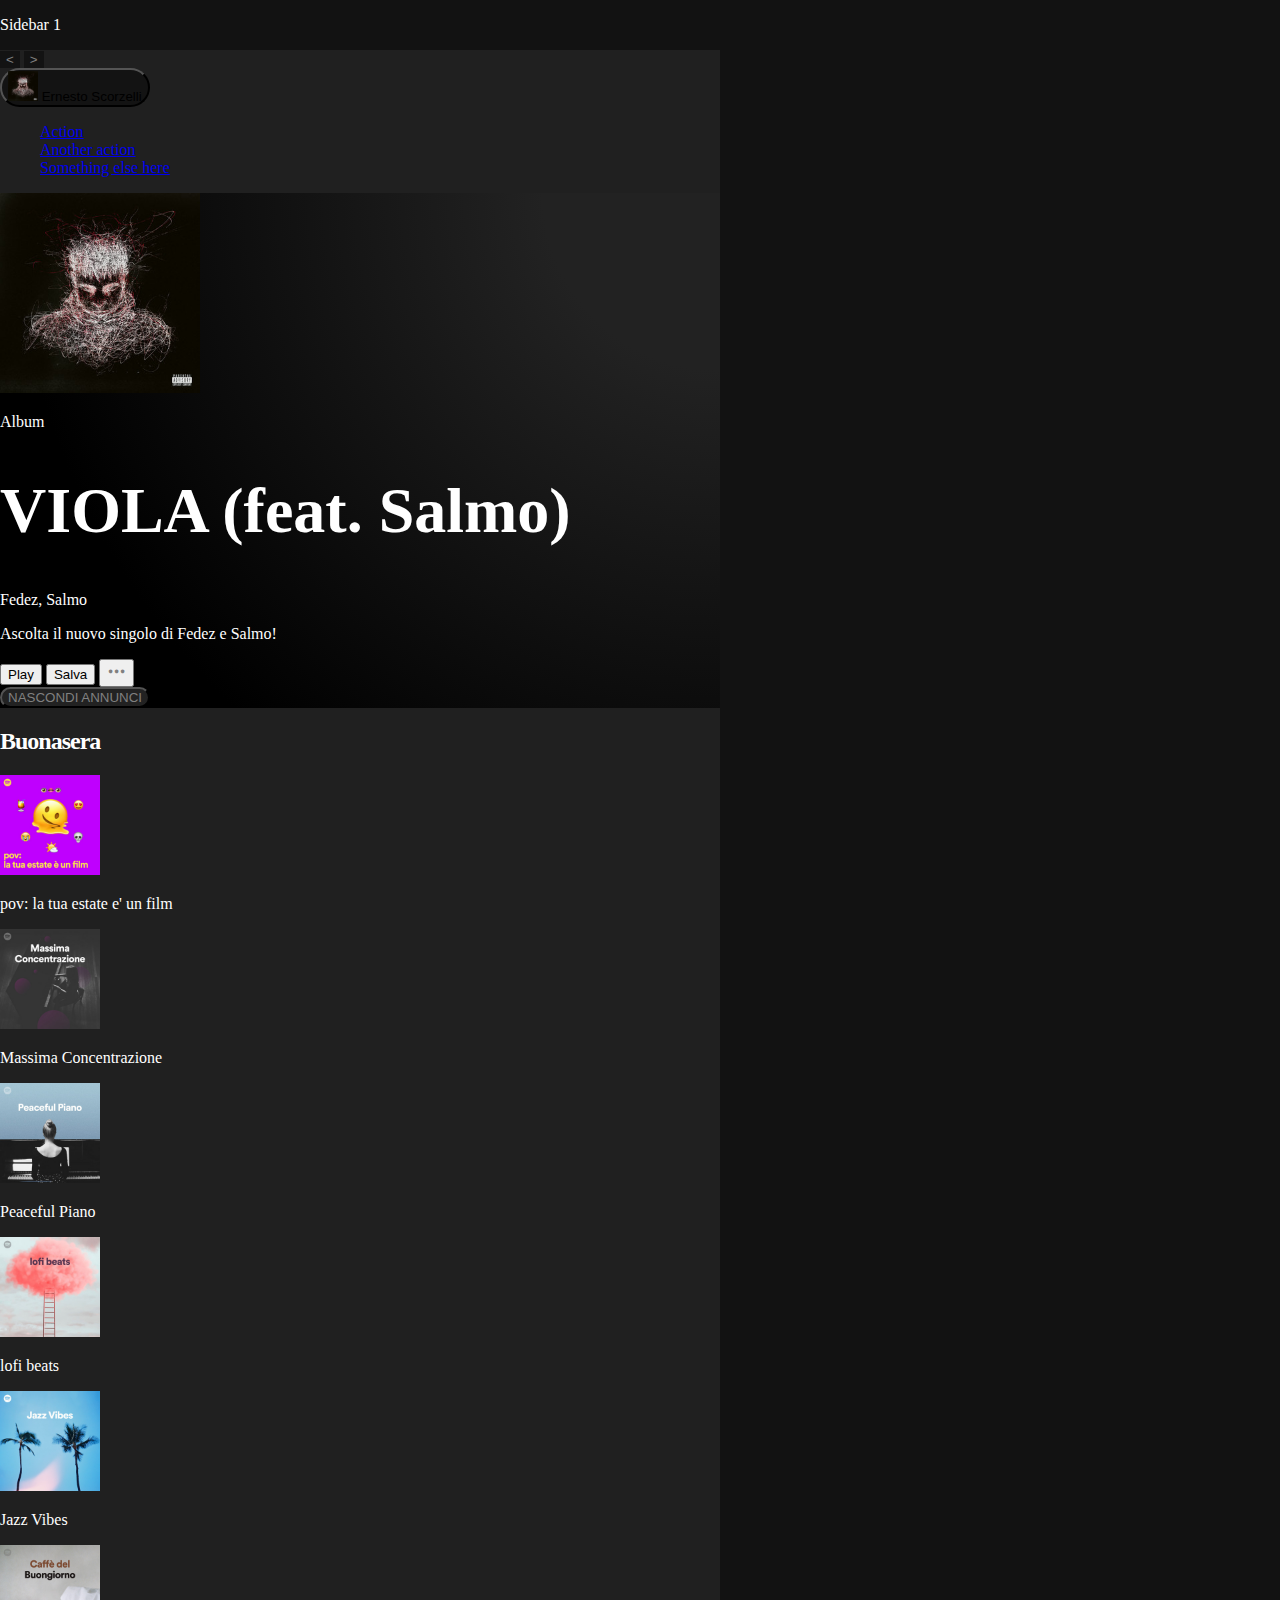
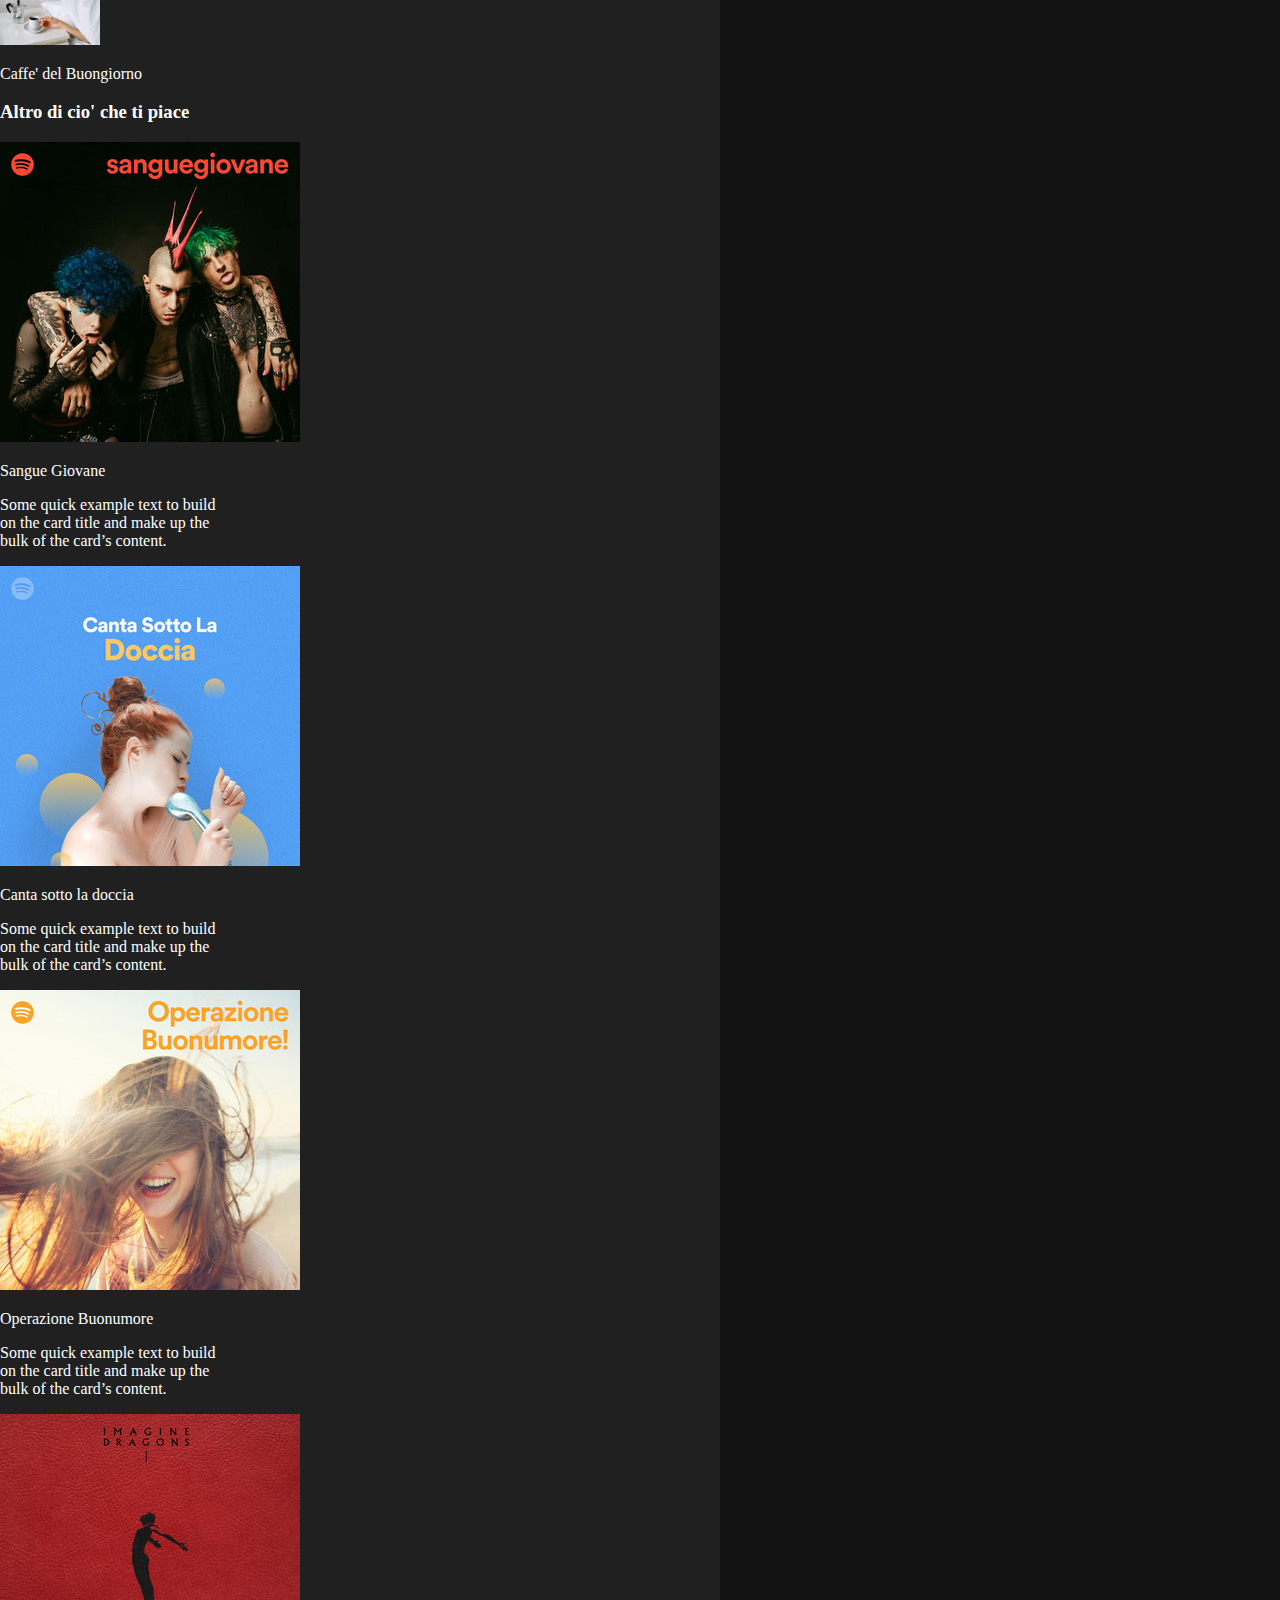
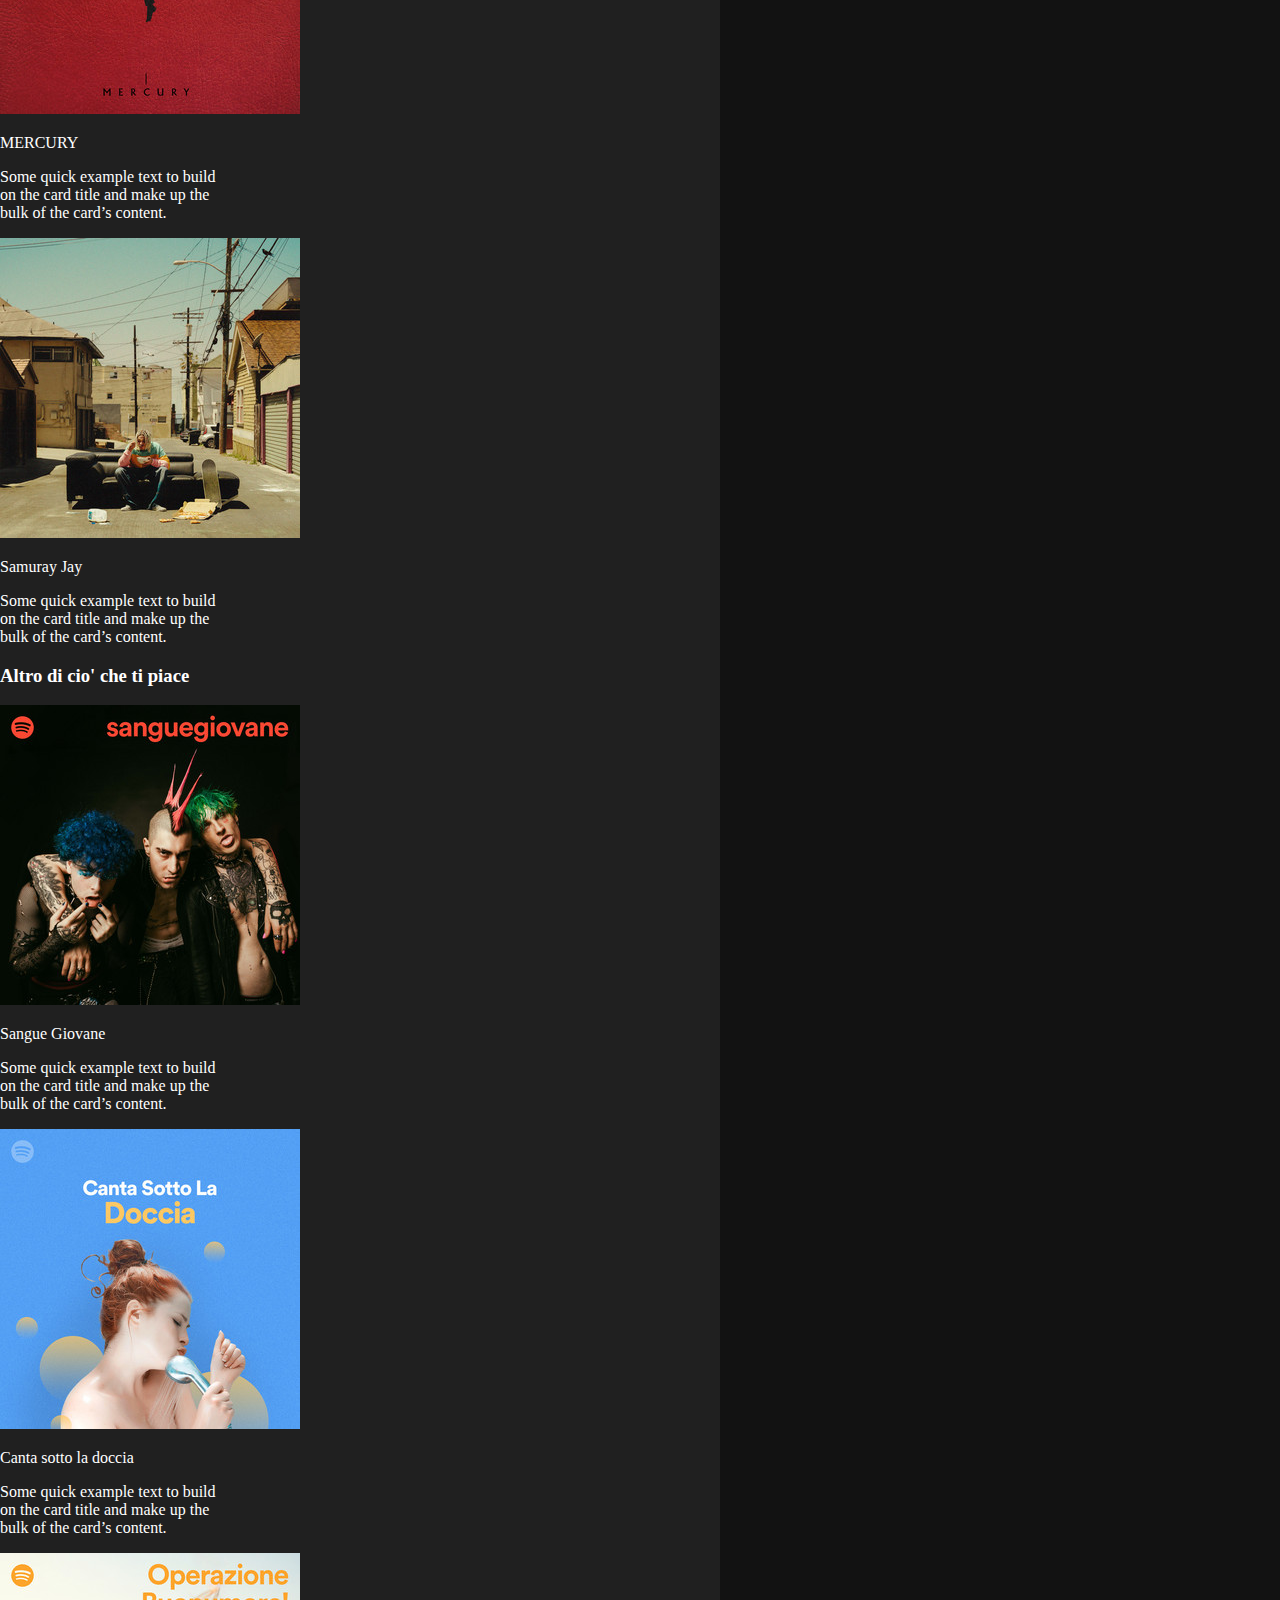
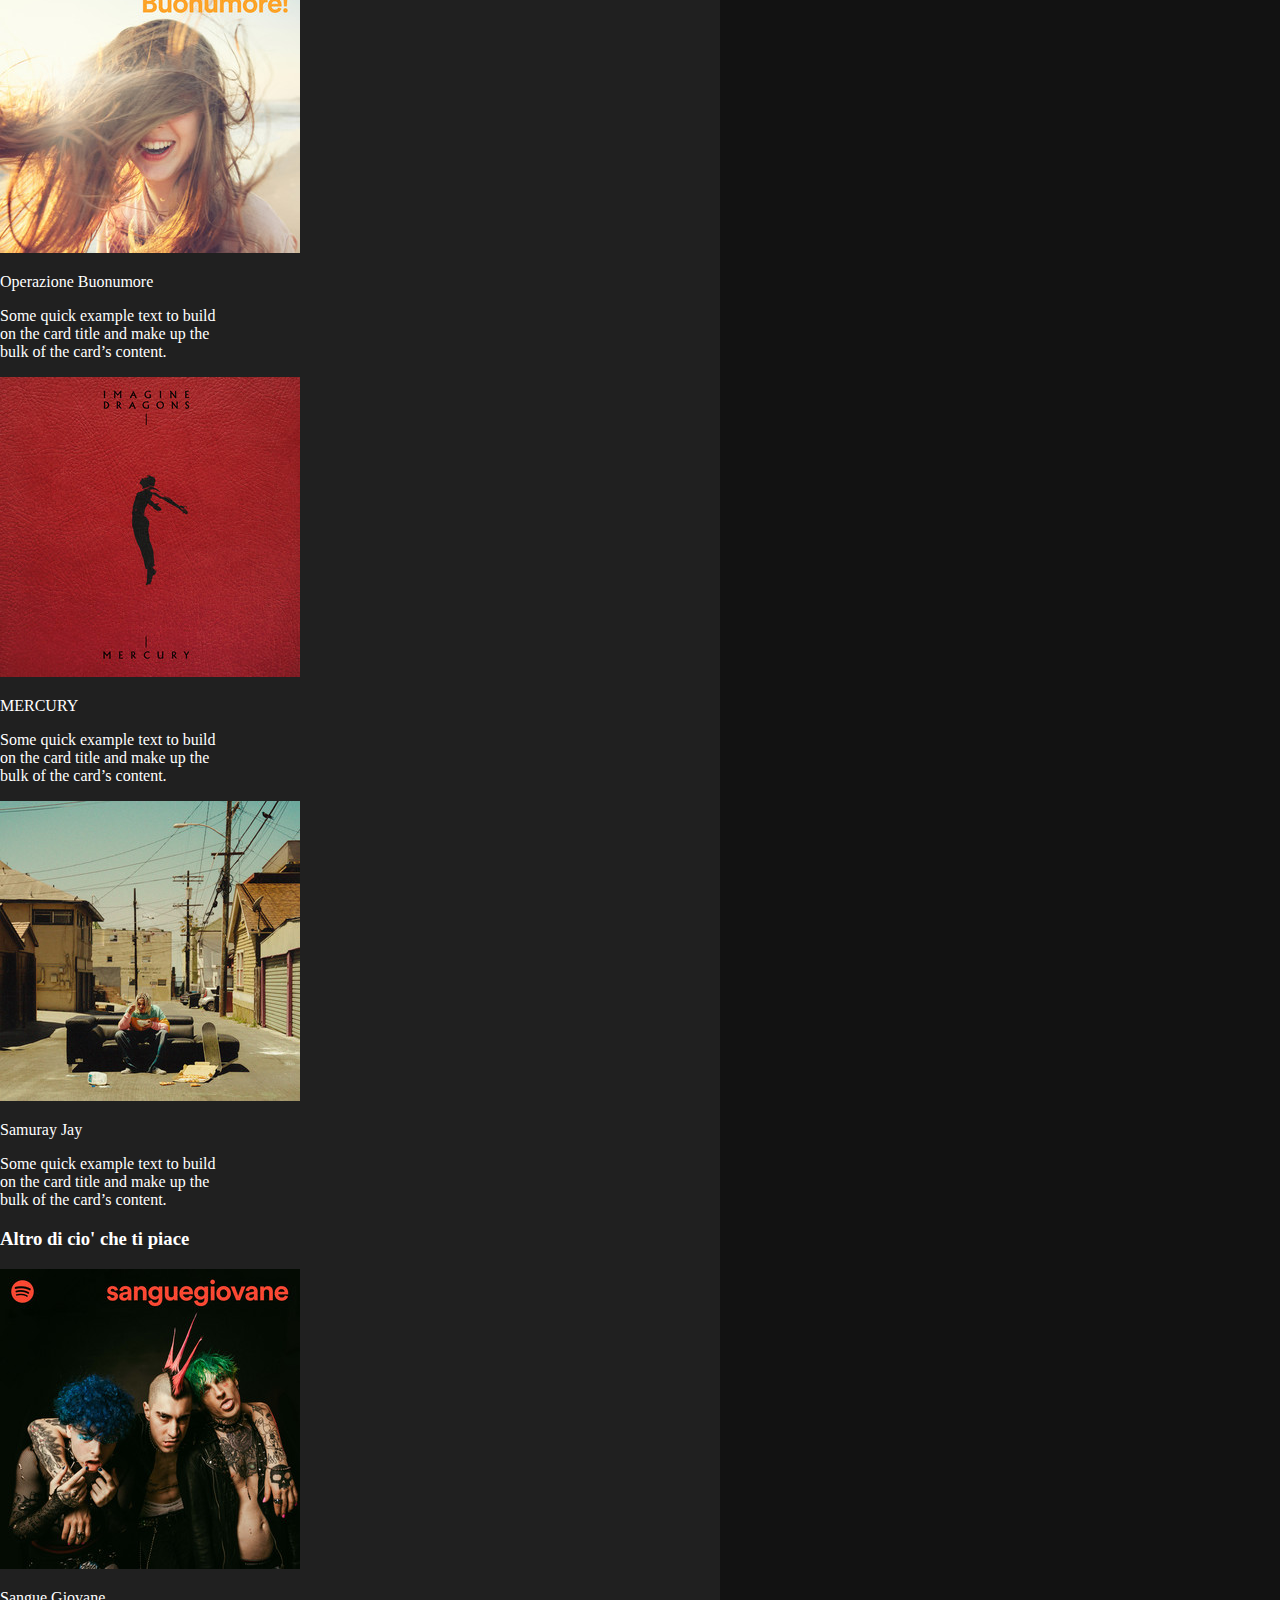
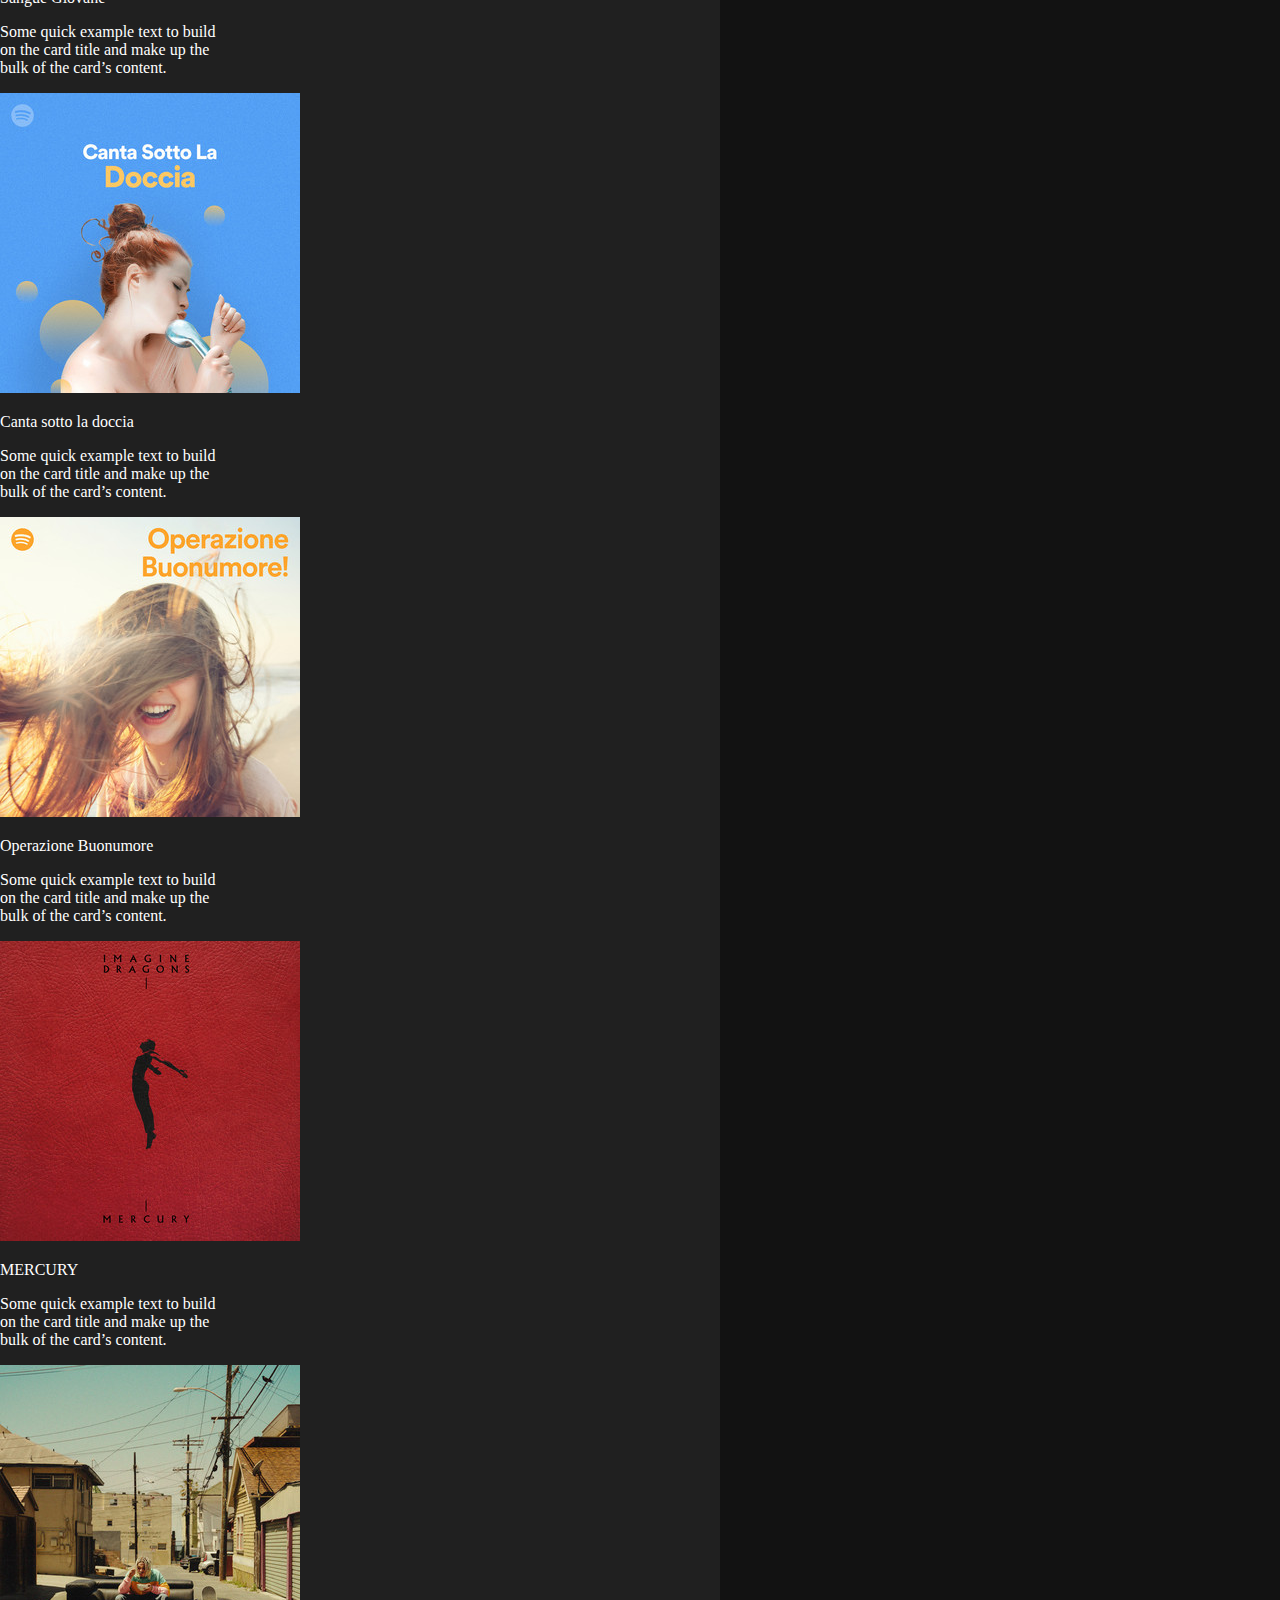
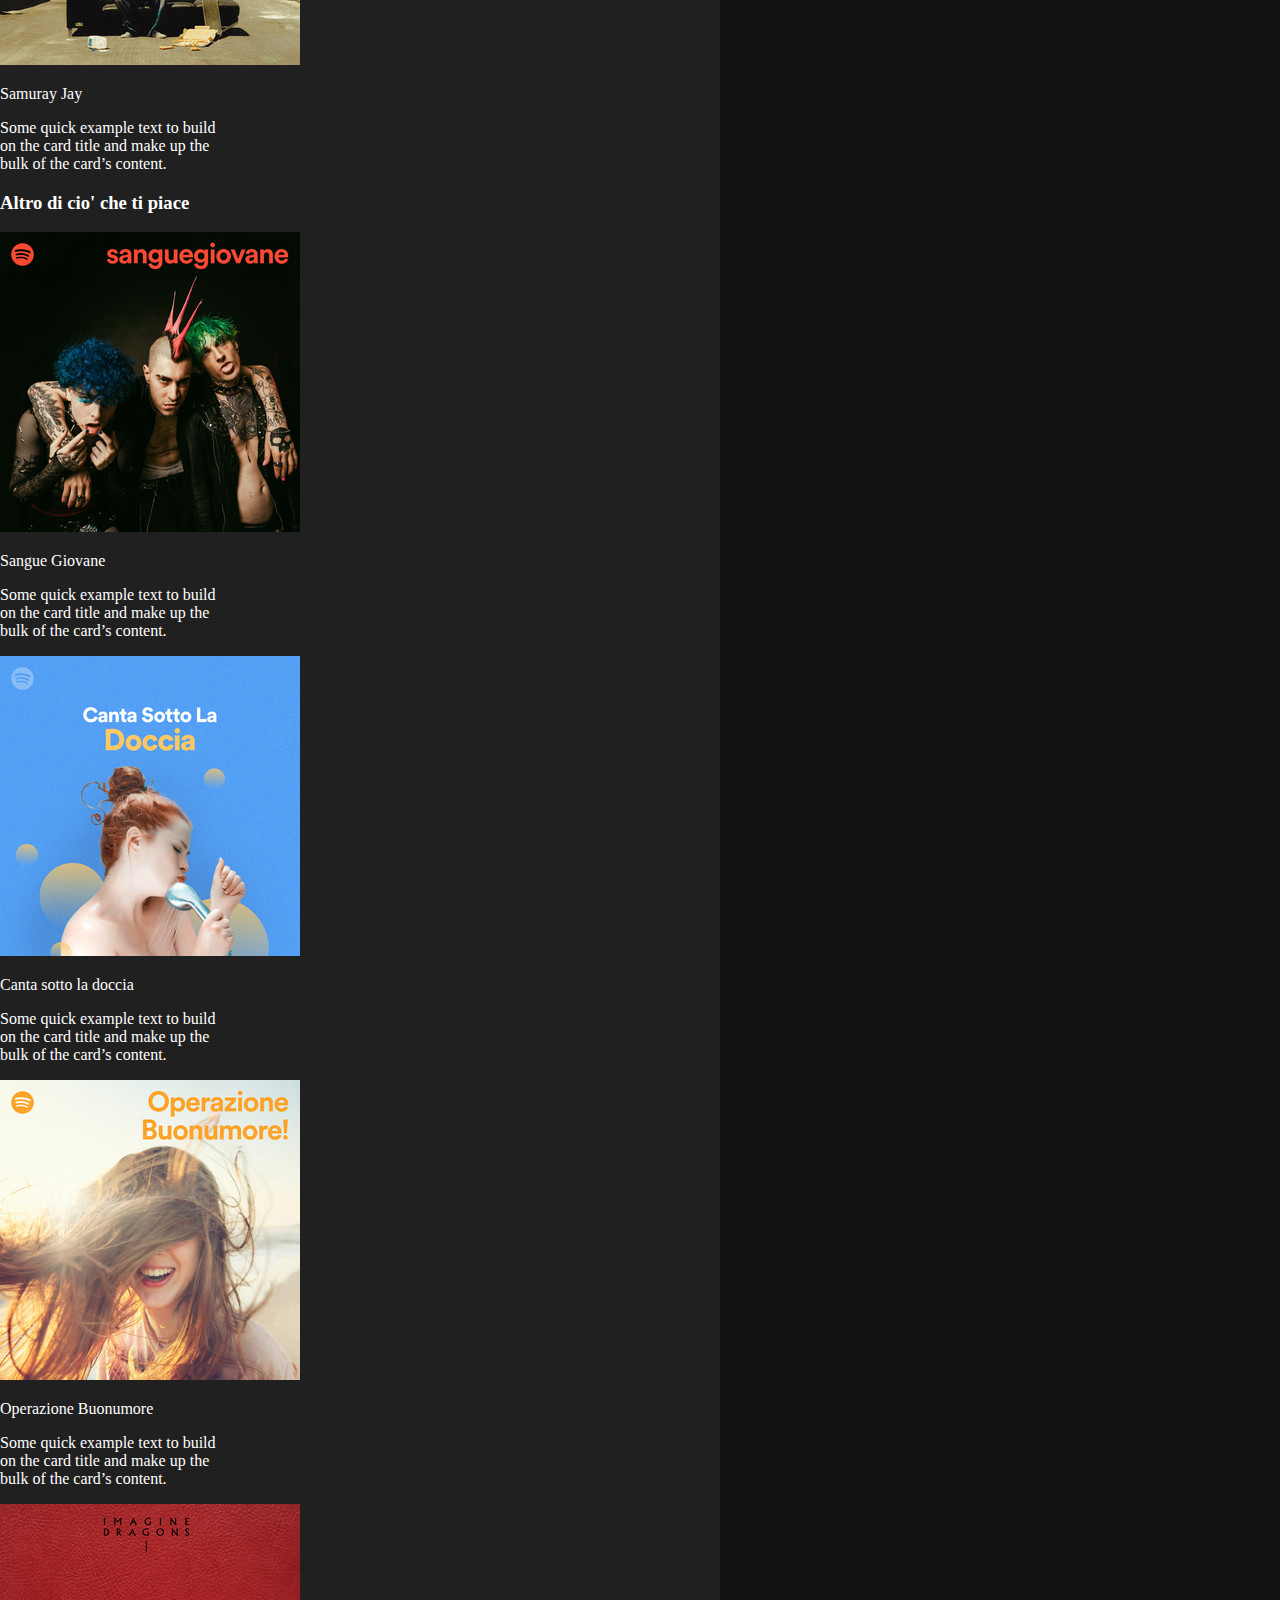
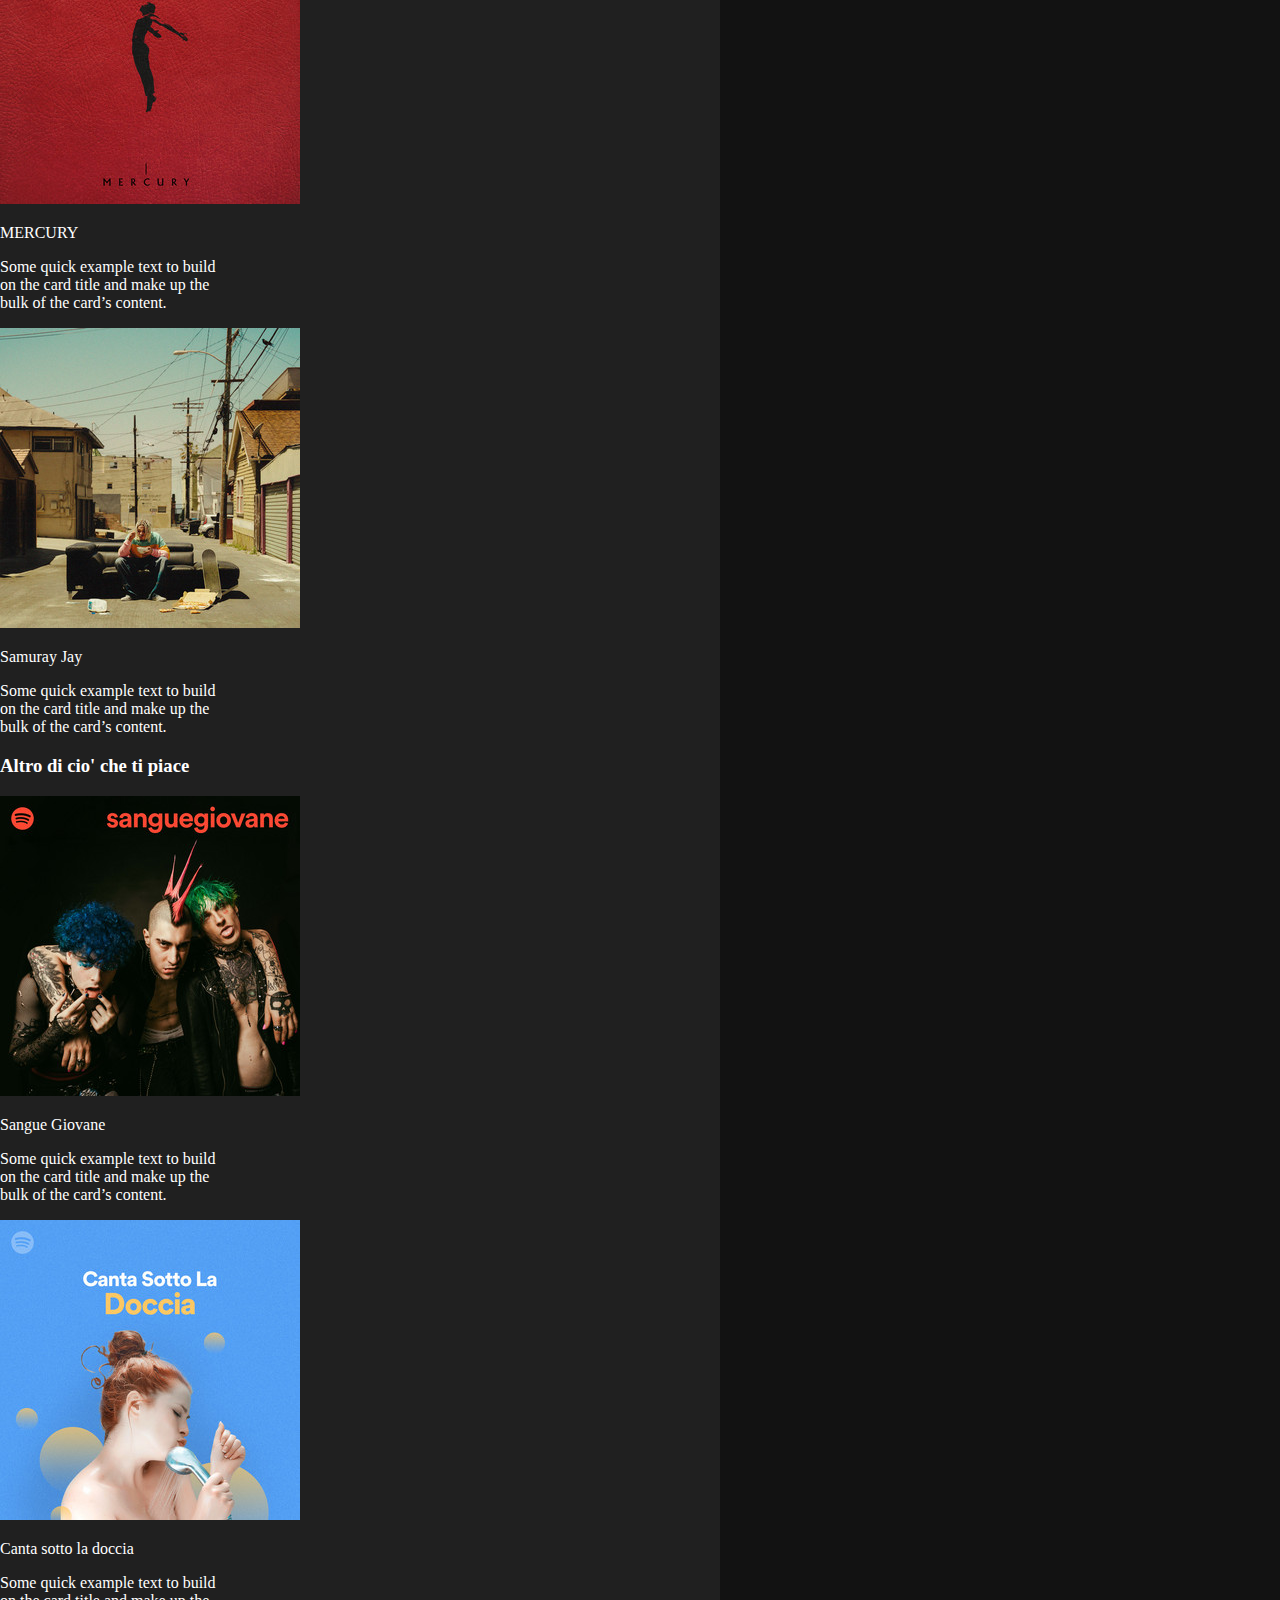
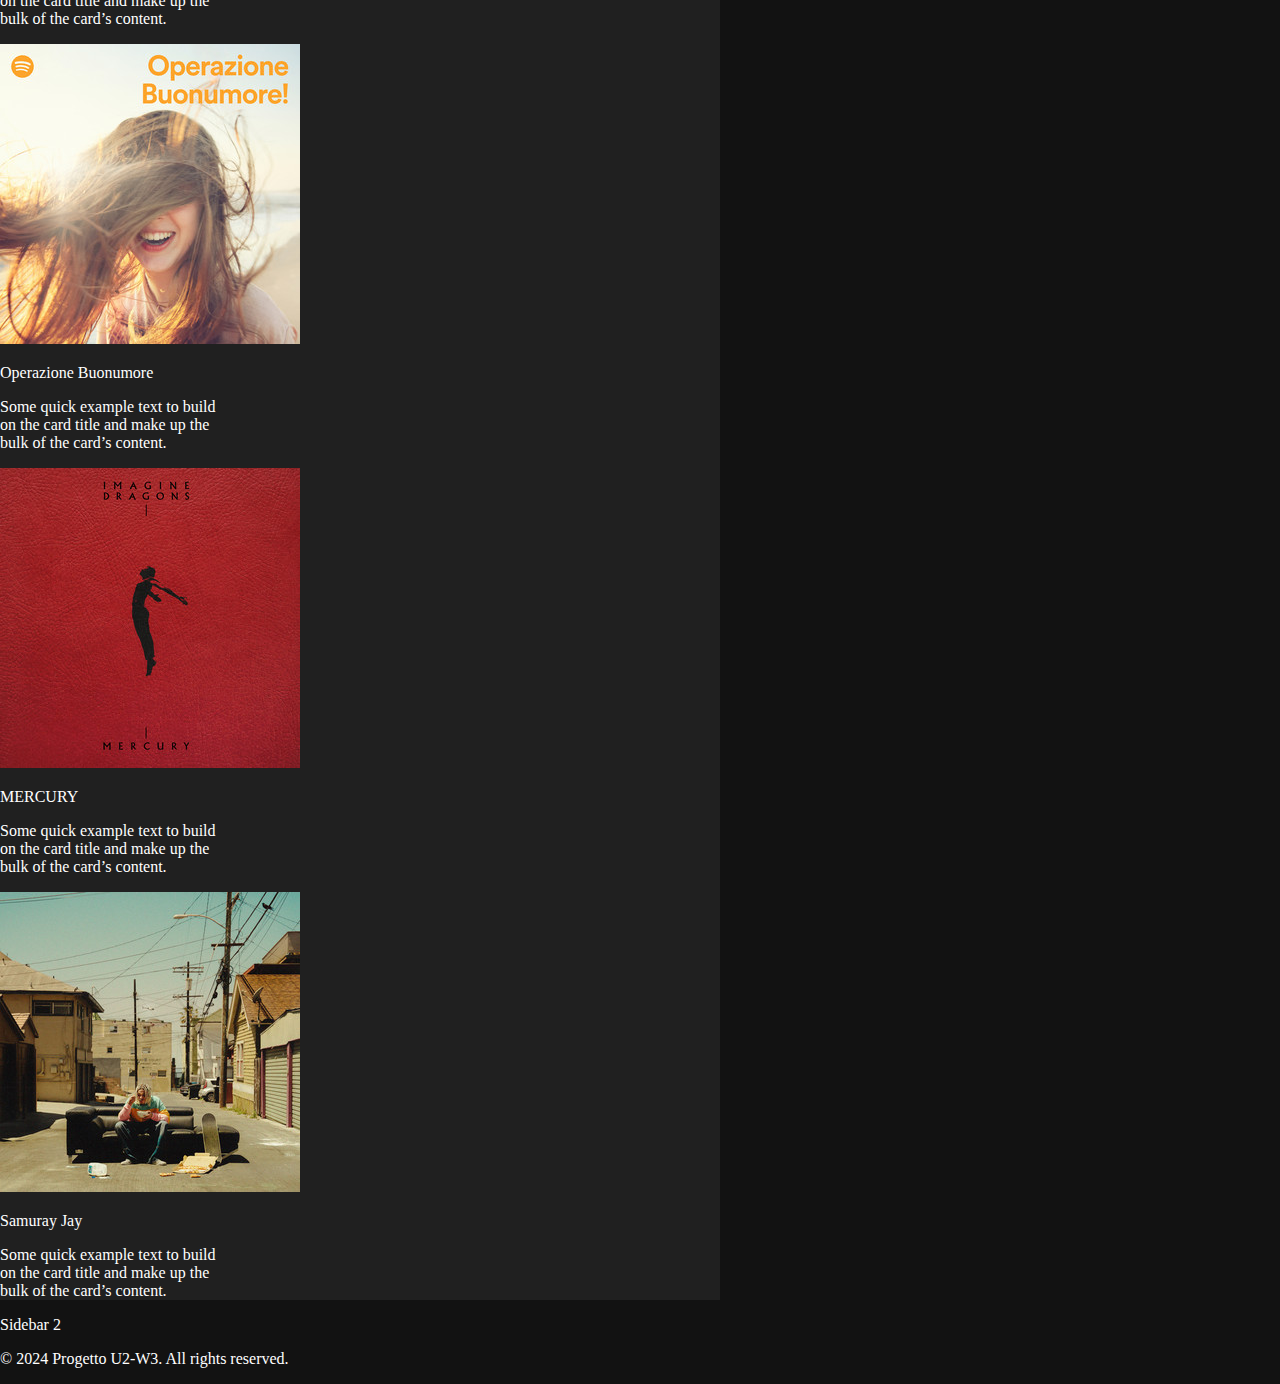
<file: micro-componenti/central-page.html>
<!doctype html>
<html lang="en">
  <head>
    <meta charset="UTF-8" />
    <meta name="viewport" content="width=device-width, initial-scale=1.0" />
    <title>Progetto U2-W3</title>
    <link
      href="https://cdn.jsdelivr.net/npm/bootstrap@5.3.2/dist/css/bootstrap.min.css"
      rel="stylesheet"
      integrity="sha384-T3c6CoIi6uLrA9TneNEoa7RxnatzjcDSCmG1MXxSR1GAsXEV/Dwwykc2MPK8M2HN"
      crossorigin="anonymous"
    />
    <link rel="stylesheet" href="../assets/css/central-page.css" />
    <link rel="stylesheet" href="https://cdn.jsdelivr.net/npm/bootstrap-icons@1.13.1/font/bootstrap-icons.min.css" />
  </head>
  <body>
    <main class="main-section">
      <div class="row row-cols-3">
        <div class="col-md-3 d-none d-md-block bg-black"><p class="text-white">Sidebar 1</p></div>
        <div class="col-7 flex-sm-grow-1" id="colonna-principale">
          <!-- Navbar -->
          <nav class="navbar navbar-expand-lg navbar-dark d-flex flex-row justify-content-between">
            <!-- Bottoni di sinistra -->
            <div class="justify-content-start">
              <button type="button" class="btn btn-outline-light rounded-circle" id="btn-pages">&lt;</button>
              <button type="button" class="btn btn-outline-light rounded-circle" id="btn-pages">&gt;</button>
            </div>
            <!-- dropdown di destra -->
            <div class="justify-content-end">
              <div class="btn-group">
                <button type="button" class="btn btn-dark dropdown-toggle" data-bs-toggle="dropdown" aria-expanded="false" id="dropdown-central-page">
                  <img src="../assets/imgs/main/image-1.jpg" alt="Foto profilo" class="rounded-circle me-2" width="30" height="30" />
                  Ernesto Scorzelli
                </button>
                <ul class="dropdown-menu">
                  <li><a class="dropdown-item" href="#">Action</a></li>
                  <li><a class="dropdown-item" href="#">Another action</a></li>
                  <li><a class="dropdown-item" href="#">Something else here</a></li>
                </ul>
              </div>
            </div>
          </nav>

          <!-- Album principale novita' -->
          <div class="container mt-3 py-3 rounded d-flex flex-row" id="album-novita">
            <!-- immagine album -->
            <img src="../assets/imgs//main/image-1.jpg" alt="..." height="200px" width="200px" />
            <!-- info principali -->
            <div class="ms-3 text-white">
              <p class="fw-bold">Album</p>
              <h1 id="text-primary">VIOLA (feat. Salmo)</h1>
              <p>Fedez, Salmo</p>
              <p>Ascolta il nuovo singolo di Fedez e Salmo!</p>
              <button type="button" class="btn btn-success text-black fw-bold me-2" id="btn-play-save">Play</button>
              <button type="button" class="btn btn-light fw-bold me-2" id="btn-play-save">Salva</button>
              <button type="button" class="btn me-2" id="tree-points"><i class="bi bi-three-dots"></i></button>
            </div>
            <button type="button" class="btn align-self-start ms-auto" id="nascondi-annunci">NASCONDI ANNUNCI</button>
          </div>

          <!-- 6 Album piu ascoltati -->
          <div class="container mt-4 p-0">
            <h2 class="text-white mb-3" id="buonasera">Buonasera</h2>

            <!-- prima riga -->
            <div class="row gap-md-3 gap-sm-1">
              <div class="col-6 col-md-3 p-0 d-flex align-items-center rounded" id="box-playlist">
                <img src="../assets/imgs/main/image-2.jpg" alt="..." height="100px" width="100px" id="foto-album-piccole" />
                <p class="text-white fw-bold ms-3 sm text-truncate">pov: la tua estate e' un film</p>
              </div>
              <div class="col-6 col-md-3 p-0 d-flex align-items-center rounded" id="box-playlist">
                <img src="../assets/imgs/main/image-3.jpg" alt="..." height="100px" width="100px" id="foto-album-piccole" />
                <p class="text-white fw-bold ms-3 sm text-truncate">Massima Concentrazione</p>
              </div>
              <div class="col-6 col-md-3 p-0 d-flex align-items-center rounded" id="box-playlist">
                <img src="../assets/imgs/main/image-4.jpg" alt="..." height="100px" width="100px" id="foto-album-piccole" />
                <p class="text-white fw-bold ms-3 sm text-truncate">Peaceful Piano</p>
              </div>
              <!-- seconda riga -->
              <div class="col-6 col-md-3 p-0 d-flex align-items-center rounded" id="box-playlist">
                <img src="../assets/imgs/main/image-5.jpg" alt="..." height="100px" width="100px" id="foto-album-piccole" />
                <p class="text-white fw-bold ms-3 sm text-truncate">lofi beats</p>
              </div>
              <div class="col-6 col-md-3 p-0 d-flex align-items-center rounded" id="box-playlist">
                <img src="../assets/imgs/main/image-6.jpg" alt="..." height="100px" width="100px" id="foto-album-piccole" />
                <p class="text-white fw-bold ms-3 sm text-truncate">Jazz Vibes</p>
              </div>
              <div class="col-6 col-md-3 p-0 d-flex align-items-center rounded" id="box-playlist">
                <img src="../assets/imgs/main/image-7.jpg" alt="..." height="100px" width="100px" id="foto-album-piccole" />
                <p class="text-white fw-bold ms-3 sm text-truncate">Caffe' del Buongiorno</p>
              </div>
            </div>
          </div>

          <!-- Altro di cio' che ti piace -->
          <div class="container mt-4">
            <h3 class="text-white mb-3 fs-5 fw-bold">Altro di cio' che ti piace</h3>
            <!-- Creazione riga cards -->
            <div class="container d-flex gap-3 overflow-auto">
              <div class="card px-3 py-3" style="width: 14rem" id="card">
                <img src="../assets/imgs/main/image-8.jpg" class="card-img-top" alt="..." id="foto-card" />
                <div class="card-body text-white">
                  <p class="card-title fw-bold">Sangue Giovane</p>
                  <p class="card-text fs-6 text-truncate" id="p-card">
                    Some quick example text to build on the card title and make up the bulk of the card’s content.
                  </p>
                </div>
              </div>
              <div class="card px-3 py-3" style="width: 14rem" id="card">
                <img src="../assets/imgs/main/image-9.jpg" class="card-img-top" alt="..." id="foto-card" />
                <div class="card-body text-white">
                  <p class="card-title fw-bold">Canta sotto la doccia</p>
                  <p class="card-text fs-6 text-truncate" id="p-card">
                    Some quick example text to build on the card title and make up the bulk of the card’s content.
                  </p>
                </div>
              </div>
              <div class="card px-3 py-3" style="width: 14rem" id="card">
                <img src="../assets/imgs/main/image-10.jpg" class="card-img-top" alt="..." id="foto-card" />
                <div class="card-body text-white">
                  <p class="card-title fw-bold">Operazione Buonumore</p>
                  <p class="card-text fs-6 text-truncate" id="p-card">
                    Some quick example text to build on the card title and make up the bulk of the card’s content.
                  </p>
                </div>
              </div>
              <div class="card px-3 py-3" style="width: 14rem" id="card">
                <img src="../assets/imgs/main/image-11.jpg" class="card-img-top" alt="..." id="foto-card" />
                <div class="card-body text-white">
                  <p class="card-title fw-bold">MERCURY</p>
                  <p class="card-text fs-6 text-truncate" id="p-card">
                    Some quick example text to build on the card title and make up the bulk of the card’s content.
                  </p>
                </div>
              </div>
              <div class="card px-3 py-3" style="width: 14rem" id="card">
                <img src="../assets/imgs/main/image-12.jpg" class="card-img-top" alt="..." id="foto-card" />
                <div class="card-body text-white">
                  <p class="card-title fw-bold">Samuray Jay</p>
                  <p class="card-text fs-6 text-truncate" id="p-card">
                    Some quick example text to build on the card title and make up the bulk of the card’s content.
                  </p>
                </div>
              </div>
            </div>
          </div>

          <!-- Altro di cio' che ti piace -->
          <div class="container mt-4">
            <h3 class="text-white mb-3 fs-5 fw-bold">Altro di cio' che ti piace</h3>
            <!-- Creazione riga cards -->
            <div class="container d-flex gap-3 overflow-auto">
              <div class="card px-3 py-3" style="width: 14rem" id="card">
                <img src="../assets/imgs/main/image-8.jpg" class="card-img-top" alt="..." id="foto-card" />
                <div class="card-body text-white">
                  <p class="card-title fw-bold">Sangue Giovane</p>
                  <p class="card-text fs-6 text-truncate" id="p-card">
                    Some quick example text to build on the card title and make up the bulk of the card’s content.
                  </p>
                </div>
              </div>
              <div class="card px-3 py-3" style="width: 14rem" id="card">
                <img src="../assets/imgs/main/image-9.jpg" class="card-img-top" alt="..." id="foto-card" />
                <div class="card-body text-white">
                  <p class="card-title fw-bold">Canta sotto la doccia</p>
                  <p class="card-text fs-6 text-truncate" id="p-card">
                    Some quick example text to build on the card title and make up the bulk of the card’s content.
                  </p>
                </div>
              </div>
              <div class="card px-3 py-3" style="width: 14rem" id="card">
                <img src="../assets/imgs/main/image-10.jpg" class="card-img-top" alt="..." id="foto-card" />
                <div class="card-body text-white">
                  <p class="card-title fw-bold">Operazione Buonumore</p>
                  <p class="card-text fs-6 text-truncate" id="p-card">
                    Some quick example text to build on the card title and make up the bulk of the card’s content.
                  </p>
                </div>
              </div>
              <div class="card px-3 py-3" style="width: 14rem" id="card">
                <img src="../assets/imgs/main/image-11.jpg" class="card-img-top" alt="..." id="foto-card" />
                <div class="card-body text-white">
                  <p class="card-title fw-bold">MERCURY</p>
                  <p class="card-text fs-6 text-truncate" id="p-card">
                    Some quick example text to build on the card title and make up the bulk of the card’s content.
                  </p>
                </div>
              </div>
              <div class="card px-3 py-3" style="width: 14rem" id="card">
                <img src="../assets/imgs/main/image-12.jpg" class="card-img-top" alt="..." id="foto-card" />
                <div class="card-body text-white">
                  <p class="card-title fw-bold">Samuray Jay</p>
                  <p class="card-text fs-6 text-truncate" id="p-card">
                    Some quick example text to build on the card title and make up the bulk of the card’s content.
                  </p>
                </div>
              </div>
            </div>
          </div>

          <!-- Altro di cio' che ti piace -->
          <div class="container mt-4">
            <h3 class="text-white mb-3 fs-5 fw-bold">Altro di cio' che ti piace</h3>
            <!-- Creazione riga cards -->
            <div class="container d-flex gap-3 overflow-auto">
              <div class="card px-3 py-3" style="width: 14rem" id="card">
                <img src="../assets/imgs/main/image-8.jpg" class="card-img-top" alt="..." id="foto-card" />
                <div class="card-body text-white">
                  <p class="card-title fw-bold">Sangue Giovane</p>
                  <p class="card-text fs-6 text-truncate" id="p-card">
                    Some quick example text to build on the card title and make up the bulk of the card’s content.
                  </p>
                </div>
              </div>
              <div class="card px-3 py-3" style="width: 14rem" id="card">
                <img src="../assets/imgs/main/image-9.jpg" class="card-img-top" alt="..." id="foto-card" />
                <div class="card-body text-white">
                  <p class="card-title fw-bold">Canta sotto la doccia</p>
                  <p class="card-text fs-6 text-truncate" id="p-card">
                    Some quick example text to build on the card title and make up the bulk of the card’s content.
                  </p>
                </div>
              </div>
              <div class="card px-3 py-3" style="width: 14rem" id="card">
                <img src="../assets/imgs/main/image-10.jpg" class="card-img-top" alt="..." id="foto-card" />
                <div class="card-body text-white">
                  <p class="card-title fw-bold">Operazione Buonumore</p>
                  <p class="card-text fs-6 text-truncate" id="p-card">
                    Some quick example text to build on the card title and make up the bulk of the card’s content.
                  </p>
                </div>
              </div>
              <div class="card px-3 py-3" style="width: 14rem" id="card">
                <img src="../assets/imgs/main/image-11.jpg" class="card-img-top" alt="..." id="foto-card" />
                <div class="card-body text-white">
                  <p class="card-title fw-bold">MERCURY</p>
                  <p class="card-text fs-6 text-truncate" id="p-card">
                    Some quick example text to build on the card title and make up the bulk of the card’s content.
                  </p>
                </div>
              </div>
              <div class="card px-3 py-3" style="width: 14rem" id="card">
                <img src="../assets/imgs/main/image-12.jpg" class="card-img-top" alt="..." id="foto-card" />
                <div class="card-body text-white">
                  <p class="card-title fw-bold">Samuray Jay</p>
                  <p class="card-text fs-6 text-truncate" id="p-card">
                    Some quick example text to build on the card title and make up the bulk of the card’s content.
                  </p>
                </div>
              </div>
            </div>
          </div>

          <!-- Altro di cio' che ti piace -->
          <div class="container mt-4">
            <h3 class="text-white mb-3 fs-5 fw-bold">Altro di cio' che ti piace</h3>
            <!-- Creazione riga cards -->
            <div class="container d-flex gap-3 overflow-auto">
              <div class="card px-3 py-3" style="width: 14rem" id="card">
                <img src="../assets/imgs/main/image-8.jpg" class="card-img-top" alt="..." id="foto-card" />
                <div class="card-body text-white">
                  <p class="card-title fw-bold">Sangue Giovane</p>
                  <p class="card-text fs-6 text-truncate" id="p-card">
                    Some quick example text to build on the card title and make up the bulk of the card’s content.
                  </p>
                </div>
              </div>
              <div class="card px-3 py-3" style="width: 14rem" id="card">
                <img src="../assets/imgs/main/image-9.jpg" class="card-img-top" alt="..." id="foto-card" />
                <div class="card-body text-white">
                  <p class="card-title fw-bold">Canta sotto la doccia</p>
                  <p class="card-text fs-6 text-truncate" id="p-card">
                    Some quick example text to build on the card title and make up the bulk of the card’s content.
                  </p>
                </div>
              </div>
              <div class="card px-3 py-3" style="width: 14rem" id="card">
                <img src="../assets/imgs/main/image-10.jpg" class="card-img-top" alt="..." id="foto-card" />
                <div class="card-body text-white">
                  <p class="card-title fw-bold">Operazione Buonumore</p>
                  <p class="card-text fs-6 text-truncate" id="p-card">
                    Some quick example text to build on the card title and make up the bulk of the card’s content.
                  </p>
                </div>
              </div>
              <div class="card px-3 py-3" style="width: 14rem" id="card">
                <img src="../assets/imgs/main/image-11.jpg" class="card-img-top" alt="..." id="foto-card" />
                <div class="card-body text-white">
                  <p class="card-title fw-bold">MERCURY</p>
                  <p class="card-text fs-6 text-truncate" id="p-card">
                    Some quick example text to build on the card title and make up the bulk of the card’s content.
                  </p>
                </div>
              </div>
              <div class="card px-3 py-3" style="width: 14rem" id="card">
                <img src="../assets/imgs/main/image-12.jpg" class="card-img-top" alt="..." id="foto-card" />
                <div class="card-body text-white">
                  <p class="card-title fw-bold">Samuray Jay</p>
                  <p class="card-text fs-6 text-truncate" id="p-card">
                    Some quick example text to build on the card title and make up the bulk of the card’s content.
                  </p>
                </div>
              </div>
            </div>
          </div>

          <!-- Altro di cio' che ti piace -->
          <div class="container mt-4">
            <h3 class="text-white mb-3 fs-5 fw-bold">Altro di cio' che ti piace</h3>
            <!-- Creazione riga cards -->
            <div class="container d-flex gap-3 overflow-auto">
              <div class="card px-3 py-3" style="width: 14rem" id="card">
                <img src="../assets/imgs/main/image-8.jpg" class="card-img-top" alt="..." id="foto-card" />
                <div class="card-body text-white">
                  <p class="card-title fw-bold">Sangue Giovane</p>
                  <p class="card-text fs-6 text-truncate" id="p-card">
                    Some quick example text to build on the card title and make up the bulk of the card’s content.
                  </p>
                </div>
              </div>
              <div class="card px-3 py-3" style="width: 14rem" id="card">
                <img src="../assets/imgs/main/image-9.jpg" class="card-img-top" alt="..." id="foto-card" />
                <div class="card-body text-white">
                  <p class="card-title fw-bold">Canta sotto la doccia</p>
                  <p class="card-text fs-6 text-truncate" id="p-card">
                    Some quick example text to build on the card title and make up the bulk of the card’s content.
                  </p>
                </div>
              </div>
              <div class="card px-3 py-3" style="width: 14rem" id="card">
                <img src="../assets/imgs/main/image-10.jpg" class="card-img-top" alt="..." id="foto-card" />
                <div class="card-body text-white">
                  <p class="card-title fw-bold">Operazione Buonumore</p>
                  <p class="card-text fs-6 text-truncate" id="p-card">
                    Some quick example text to build on the card title and make up the bulk of the card’s content.
                  </p>
                </div>
              </div>
              <div class="card px-3 py-3" style="width: 14rem" id="card">
                <img src="../assets/imgs/main/image-11.jpg" class="card-img-top" alt="..." id="foto-card" />
                <div class="card-body text-white">
                  <p class="card-title fw-bold">MERCURY</p>
                  <p class="card-text fs-6 text-truncate" id="p-card">
                    Some quick example text to build on the card title and make up the bulk of the card’s content.
                  </p>
                </div>
              </div>
              <div class="card px-3 py-3" style="width: 14rem" id="card">
                <img src="../assets/imgs/main/image-12.jpg" class="card-img-top" alt="..." id="foto-card" />
                <div class="card-body text-white">
                  <p class="card-title fw-bold">Samuray Jay</p>
                  <p class="card-text fs-6 text-truncate" id="p-card">
                    Some quick example text to build on the card title and make up the bulk of the card’s content.
                  </p>
                </div>
              </div>
            </div>
          </div>

          <!-- fine div colonna principale  -->
        </div>

        <!--  -->
        <div class="col-2 d-none d-md-block bg-black"><p class="text-white">Sidebar 2</p></div>
      </div>
      <footer class="bg-black text-center text-white py-3">
        <p class="mb-0">© 2024 Progetto U2-W3. All rights reserved.</p>
      </footer>
    </main>
    <script
      src="https://cdn.jsdelivr.net/npm/bootstrap@5.3.2/dist/js/bootstrap.bundle.min.js"
      integrity="sha384-C6RzsynM9kWDrMNeT87bh95OGNyZPhcTNXj1NW7RuBCsyN/o0jlpcV8Qyq46cDfL"
      crossorigin="anonymous"
    ></script>
  </body>
</html>
</file>
<file: assets/css/central-page.css>
html,
body {
  max-width: 100%;
  overflow-x: hidden;
}

#colonna-principale {
  background-color: #202020;
}

#album-novita {
  background: radial-gradient(circle at right top, #222 20%, #000 80%);
}

#buonasera {
  letter-spacing: -1px;
}

.foto-album-piccole {
  border-radius: 7px 0px 0px 7px;
  max-width: 100px;
  max-height: 100px;
}

@media (min-width: 426px) and (max-width: 1439px) {
  .foto-album-piccole {
    max-width: 80px;
    max-height: 80px;
  }
}

#btn-pages {
  background-color: #131313;
  border: none;
  color: grey;
}

#dropdown-central-page {
  background-color: #131313;
  border-radius: 60px;
}

#text-primary {
  font-size: 400%;
  font-weight: bold;
}

.btn-play-save {
  font-size: small;
  border-radius: 25px;
  padding: 10px 25px;
}

#tree-points {
  font-size: larger;
  color: grey;
}

#nascondi-annunci {
  color: grey;
  font-size: smaller;
  background-color: #222222;
  border-radius: 30px;
}

.box-playlist {
  background-color: #2c2c2c;
}

@media (min-width: 320px) and (max-width: 575px) {
  .box-playlist {
    max-width: 85%;
  }
}

.card-album {
  background-color: #171717;
  min-width: 12rem;
}

.foto-card {
  border-radius: 7px;
}

body {
  background-color: #121212;
  color: white;
  margin: 0;
}

.layout {
  min-height: 100vh;
}

.main-content {
  padding: 2rem;
}

.right-sidebar img {
  width: 60px;
}

@media (min-width: 1300px) {
  .container-cards {
    overflow-x: auto;
  }
}

/*  sidebar a destra */
@media (min-width: 700px) {
  .layout {
    display: flex;
  }

  .main-content {
    flex: 1;
  }

  .right-sidebar {
    width: 320px;
    display: block;
  }
}

@media (max-width: 1919px) {
  #sidebar-destra {
    display: none !important;
  }
}

@media (max-width: 1919px) {
  #colonna-principale {
    width: calc(100% - 320px - 240px);
  }
}

/* = sidebar nascosta */
@media (min-width: 430px) and (max-width: 699px) {
  .right-sidebar {
    display: none;
  }
}

/* SIDEBAR SINISTRA */
.sidebar {
  background-color: #000;
  height: 100vh;
  padding: 1rem;
  display: flex;
  flex-direction: column;
}

/* LINK */
.sidebar a {
  color: #b3b3b3;
  text-decoration: none;
  font-size: 0.9rem;
}
.icon-img {
  width: 40px;
  height: 40px;
  object-fit: contain;
}
ul li {
  list-style: none;
}

.sidebar a:hover,
.sidebar .nav-link.active {
  color: #fff;
}

/* AZIONI */
.sidebar-actions .sidebar-link {
  display: flex;
  align-items: center;
  margin-bottom: 0.75rem;
}

/* SCROLL SOLO PLAYLIST */
.sidebar-scroll {
  flex-grow: 1;
  overflow-y: auto;
  padding-right: 5px;
}

/* scrollbar */
.sidebar-scroll::-webkit-scrollbar {
  width: 6px;
}
.sidebar-scroll::-webkit-scrollbar-thumb {
  background-color: #333;
  border-radius: 3px;
}

/* MAIN */
#colonna-principale {
  background-color: #202020;
  min-height: 100vh;
}
/* ALBUM R */
#Master-A {
  background-color: #202020;
}
.mobile-bottom-nav {
  position: fixed;
  bottom: 0;
  left: 0;
  width: 100%;
  height: 64px;
  background-color: #000;
  display: flex;
  justify-content: space-around;
  align-items: center;
  border-top: 1px solid #222;
  z-index: 1000;
}

.mobile-bottom-nav a {
  color: #b3b3b3;
  text-decoration: none;
  font-size: 0.7rem;
  display: flex;
  flex-direction: column;
  align-items: center;
}

.mobile-bottom-nav a i {
  font-size: 1.3rem;
}

.mobile-bottom-nav a.active,
.mobile-bottom-nav a:hover {
  color: #fff;
}
</file>
